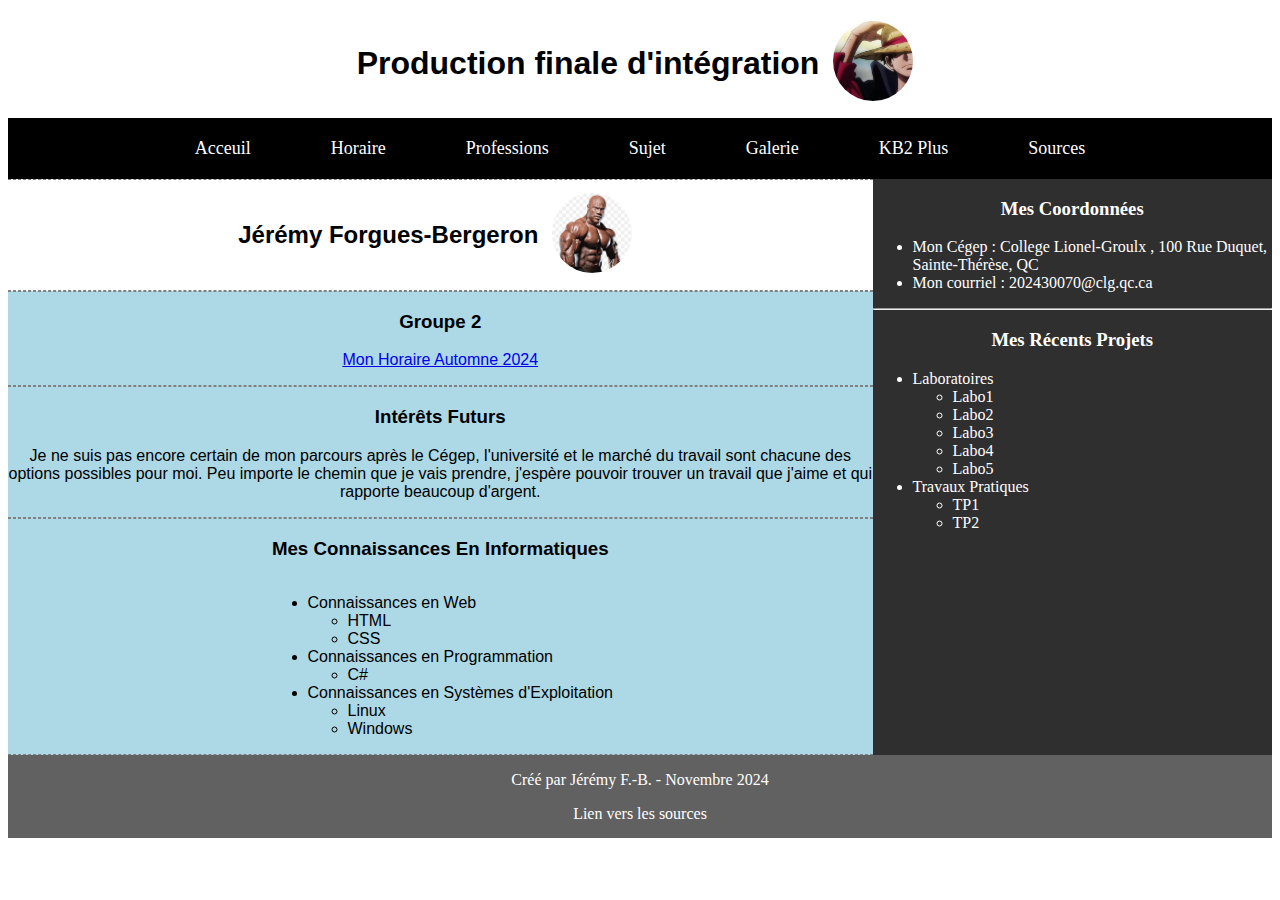
<file: index.html>
<!DOCTYPE html>
<html lang="fr">

<head>
    <meta charset="UTF-8">
    <meta name="viewport" content="width=device-width, initial-scale=1.0">
    <title>Accueil</title>
    <link rel="stylesheet" href="css/styles.css">
</head>

<body>
    <div id="grilleAside">
        <header>
            <table>
                <tr>
                    <td>
                        <h1>Production finale d'intégration</h1>
                    </td>
                    <td><span class="imageLuffy"></span></td>
                </tr>
            </table>
        </header>
        <nav>
            <div id="navBar">
                <div class="elementsNav"><a href="index.html" class="liens">Acceuil</a></div>
                <div class="elementsNav"><a href="horaire.html" class="liens">Horaire</a></div>
                <div class="elementsNav"><a href="professions.html" class="liens">Professions</a></div>
                <div class="elementsNav"><a href="sujet.html" class="liens">Sujet</a></div>
                <div class="elementsNav"><a href="galerie.html" class="liens">Galerie</a></div>
                <div class="elementsNav"><a href="kb2plus.html" class="liens">KB2 Plus</a></div>
                <div class="elementsNav"><a href="sources.html" class="liens">Sources</a></div>
            </div>
        </nav>
        <main class="lightblue">
            <article class="white">
                <table >
                    <tr>
                        <td>
                            <h2>Jérémy Forgues-Bergeron</h2>
                        </td>
                        <td><span id="imageBodybuilder"></span></td>
                    </tr>
                </table>
            </article>
            <article>
                <h3>Groupe 2</h3>
                <p><a href="horaire.html">Mon Horaire Automne 2024</a></p>
            </article>
            <article>
                <h3>Intérêts Futurs</h3>
                <p>Je ne suis pas encore certain de mon parcours après le Cégep, l'université et le marché du travail
                    sont chacune des options possibles pour moi. Peu importe le chemin que je vais prendre, j'espère
                    pouvoir trouver un travail que j'aime et qui rapporte beaucoup d'argent.</p>
            </article>
            <article>
                <h3>Mes Connaissances En Informatiques</h3>
                <div class="centrer">
                    <ul id="listeConnaissance">
                        <li>Connaissances en Web
                            <ul>
                                <li>HTML</li>
                                <li>CSS</li>
                            </ul>
                        </li>
                        <li>Connaissances en Programmation
                            <ul>
                                <li>C#</li>
                            </ul>
                        </li>
                        <li>Connaissances en Systèmes d'Exploitation
                            <ul>
                                <li>Linux</li>
                                <li>Windows</li>
                            </ul>
                        </li>
                    </ul>
                </div>
            </article>

        </main>
        <aside>
            <h3>Mes Coordonnées</h3>
            <ul>
                <li>Mon Cégep : <a href="https://clg.qc.ca/" class="liens" target="_blank">College Lionel-Groulx </a>, 100 Rue Duquet,
                    Sainte-Thérèse, QC</li>
                <li>Mon courriel : 202430070@clg.qc.ca</li>
            </ul>
            <hr>
            <h3>Mes Récents Projets</h3>
            <ul>
                <li>Laboratoires
                    <ul>
                        <li><a href="https://jeremyfb1.github.io/Labo1/labo1" class="liens" target="_blank">Labo1</a>
                        </li>
                        <li><a href="https://jeremyfb1.github.io/Labo2/" class="liens" target="_blank">Labo2</a></li>
                        <li><a href="https://jeremyfb1.github.io/Labo.3/" class="liens" target="_blank">Labo3</a></li>
                        <li><a href="https://jeremyfb1.github.io/Labo4/" class="liens" target="_blank">Labo4</a></li>
                        <li><a href="https://jeremyfb1.github.io/Labo5/" class="liens" target="_blank">Labo5</a></li>
                    </ul>
                </li>
                <li>Travaux Pratiques
                    <ul>
                        <li><a href="https://jeremyfb1.github.io/tp1/" class="liens" target="_blank">TP1</a></li>
                        <li><a href="https://jeremyfb1.github.io/tp2/kb2" class="liens" target="_blank">TP2</a></li>
                    </ul>
                </li>
            </ul>

        </aside>
        <footer>
            <p>Créé par Jérémy F.-B. - Novembre 2024</p>
            <a href="sources.html" class="liens">Lien vers les sources</a>
        </footer>
    </div>
</body>

</html>
</file>
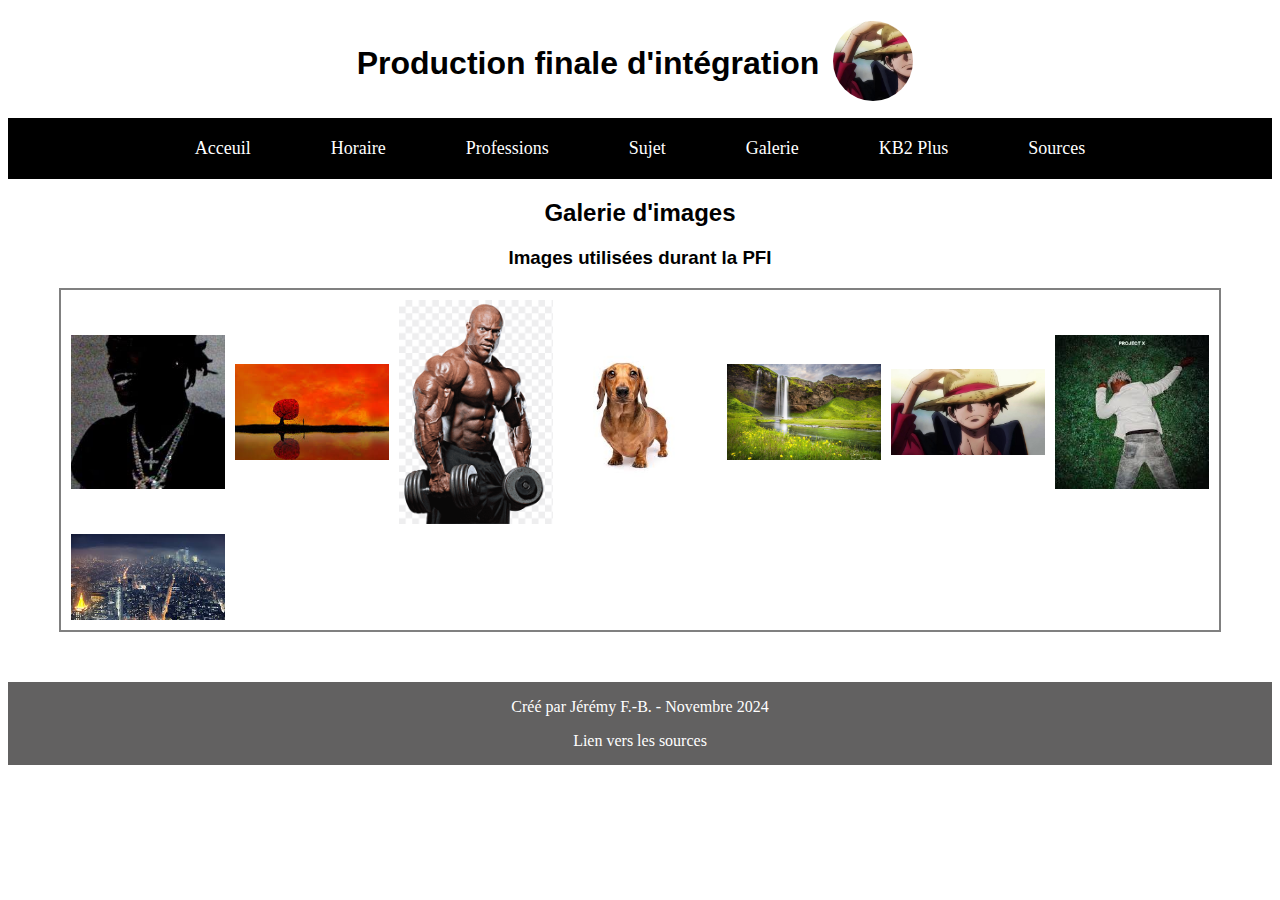
<file: galerie.html>
<!DOCTYPE html>
<html lang="fr">

<head>
    <meta charset="UTF-8">
    <meta name="viewport" content="width=device-width, initial-scale=1.0">
    <title>Galerie d'images</title>
    <link rel="stylesheet" href="css/styles.css">
</head>

<body>
    <div id="grille">
        <header>
            <table>
                <tr>
                    <td>
                        <h1>Production finale d'intégration</h1>
                    </td>
                    <td><span class="imageLuffy"></span></td>
                </tr>
            </table>
        </header>
        <nav>
            <div id="navBar">
                <div class="elementsNav"><a href="index.html" class="liens">Acceuil</a></div>
                <div class="elementsNav"><a href="horaire.html" class="liens">Horaire</a></div>
                <div class="elementsNav"><a href="professions.html" class="liens">Professions</a></div>
                <div class="elementsNav"><a href="sujet.html" class="liens">Sujet</a></div>
                <div class="elementsNav"><a href="galerie.html" class="liens">Galerie</a></div>
                <div class="elementsNav"><a href="kb2plus.html" class="liens">KB2 Plus</a></div>
                <div class="elementsNav"><a href="sources.html" class="liens">Sources</a></div>
            </div>
        </nav>
        <main>
            <h2>Galerie d'images</h2>
            <h3>Images utilisées durant la PFI</h3>
            <div class="gallery">
                <img src="images/AGreatChaos.jpg" alt="A Great Chaos" class="images">
                <img src="images/arbre.jpg" alt="image arbre" class="images">
                <img src="images/bodybuilder.png" alt="image bodoybuilder" class="images">
                <img src="images/chien.jpg" alt="image chien" class="images">
                <img src="images/chute.jpg" alt="image chute" class="images">
                <img src="images/luffy.jpg" alt="image luffy" class="images">
                <img src="images/ProjectX.jpg" alt="image projectX" class="images">
                <img src="images/skyline.jpg" alt="image skyline" class="images">

            </div>       
        </main>
        <footer>
            <p>Créé par Jérémy F.-B. - Novembre 2024</p>
            <a href="sources.html" class="liens">Lien vers les sources</a>
        </footer>
    </div>
</body>

</html>
</file>
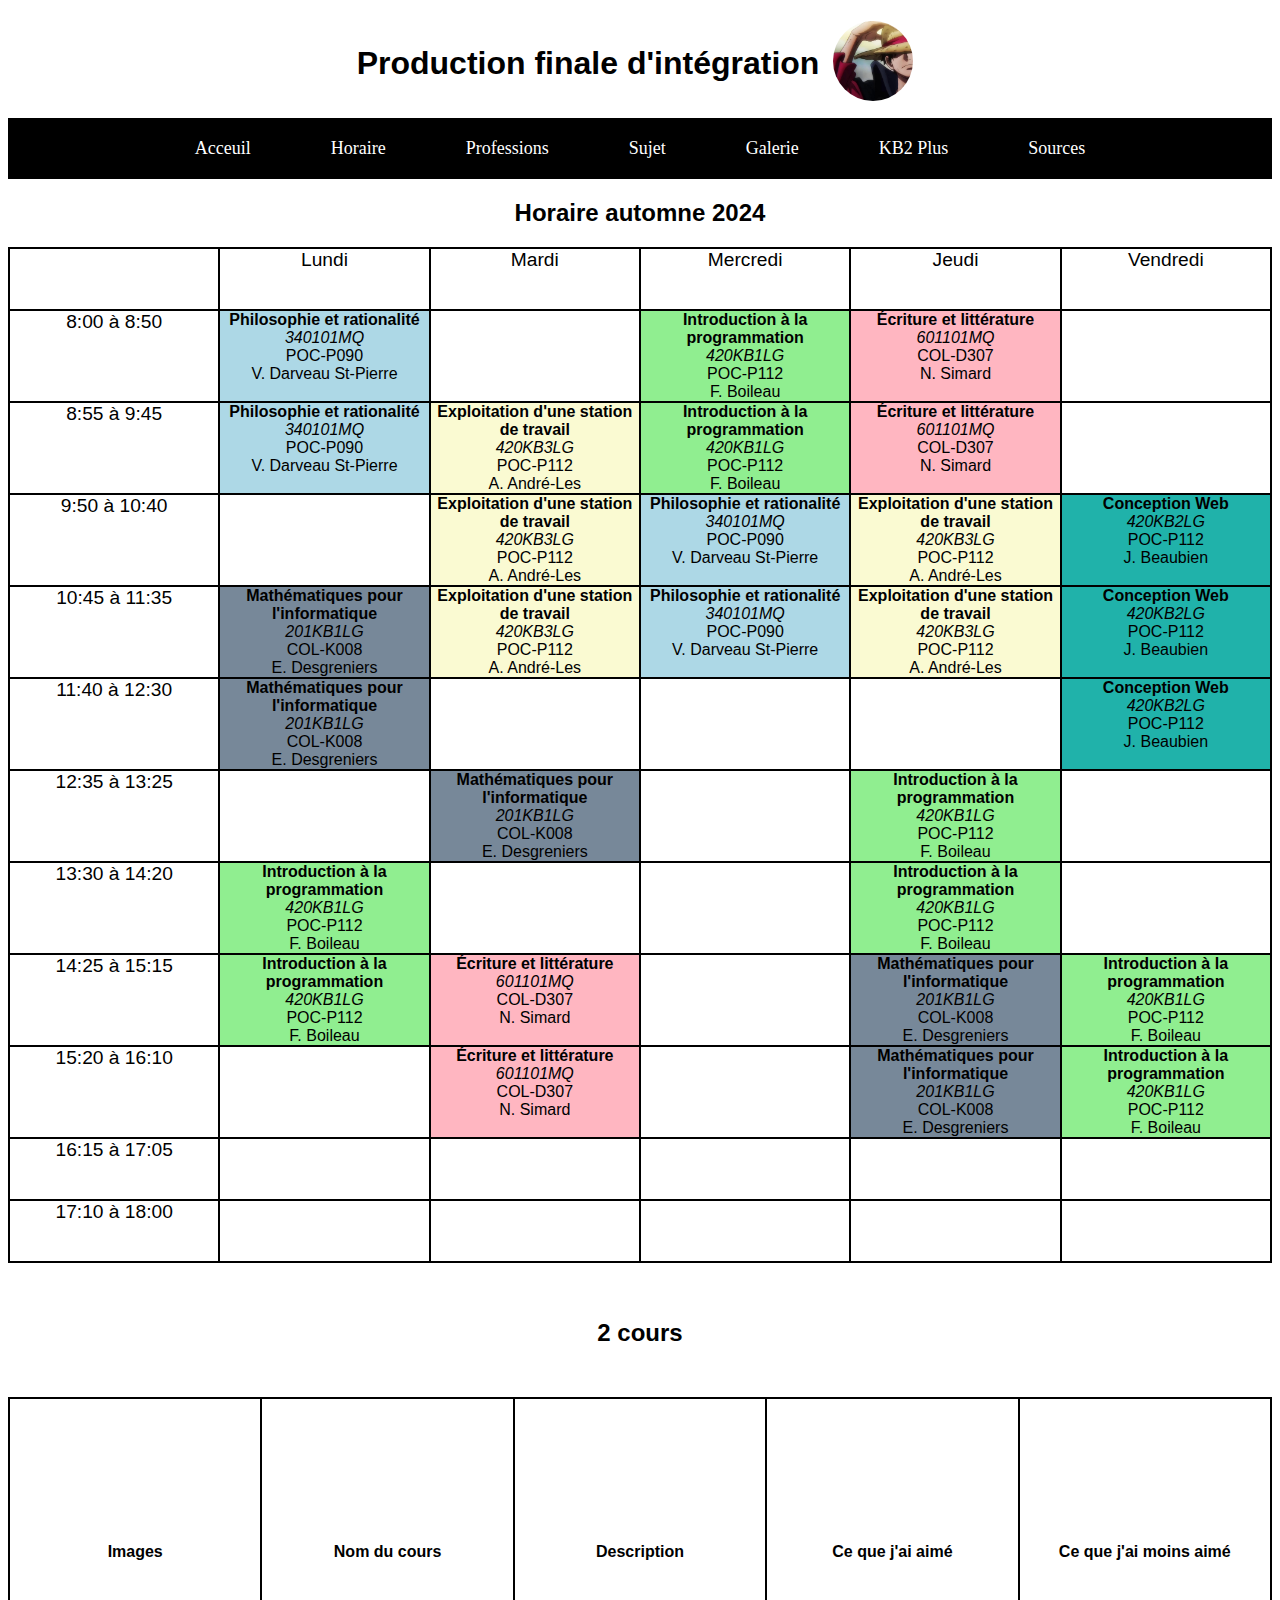
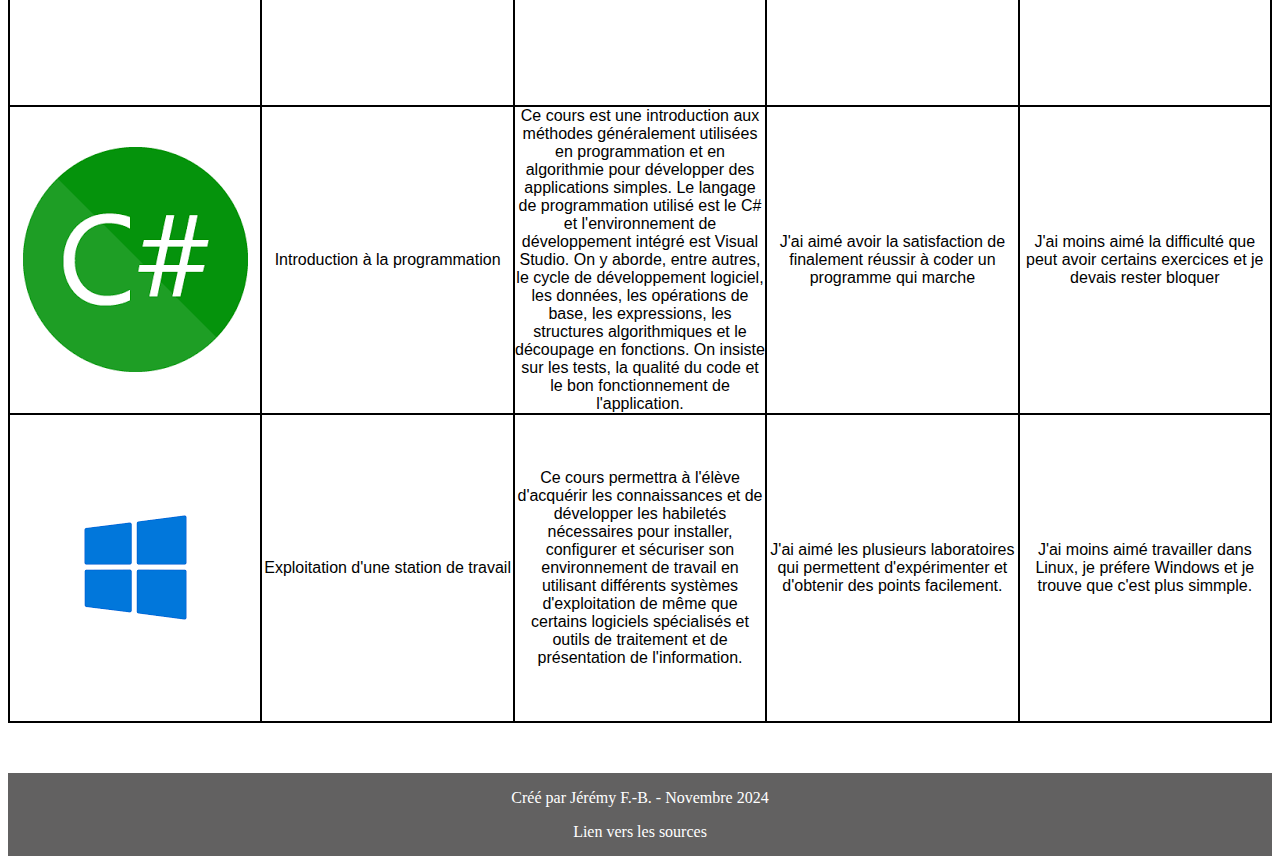
<file: horaire.html>
<!DOCTYPE html>
<html lang="fr">

<head>
    <meta charset="UTF-8">
    <meta name="viewport" content="width=device-width, initial-scale=1.0">
    <title>Horaire</title>
    <link rel="stylesheet" href="css/styles.css">
</head>

<body>
    <div id="grille">
        <header>
            <table>
                <tr>
                    <td><h1>Production finale d'intégration</h1></td>
                    <td><span class="imageLuffy"></span></td>
                </tr>
            </table>
        </header>
        <nav>
            <div id="navBar">
                <div class="elementsNav"><a href="index.html" class="liens">Acceuil</a></div>
                <div class="elementsNav"><a href="horaire.html" class="liens">Horaire</a></div>
                <div class="elementsNav"><a href="professions.html" class="liens">Professions</a></div>
                <div class="elementsNav"><a href="sujet.html" class="liens">Sujet</a></div>
                <div class="elementsNav"><a href="galerie.html" class="liens">Galerie</a></div>
                <div class="elementsNav"><a href="kb2plus.html" class="liens">KB2 Plus</a></div>
                <div class="elementsNav"><a href="sources.html" class="liens">Sources</a></div>
            </div>
        </nav>
        <main>
            <h2>Horaire automne 2024</h2>
            <div id="conteneurHoraire">
                <div ></div>
                <div class="jour">Lundi</div>
                <div  class="jour">Mardi</div>
                <div  class="jour">Mercredi</div>
                <div  class="jour">Jeudi</div>
                <div  class="jour">Vendredi</div>
                <div class="heure">8:00 à 8:50</div>
                <div class="philo">
                    <b>Philosophie et rationalité</b>
                    <br>
                    <i>340101MQ</i>
                    <br>
                    POC-P090
                    <br>
                    V. Darveau St-Pierre
                </div>
                <div ></div>
                <div class="prog">
                    <b>Introduction à la programmation</b>
                    <br>
                    <i>420KB1LG</i>
                    <br>
                    POC-P112
                    <br>
                    F. Boileau
                </div>
                <div class="francais">
                    <b>Écriture et littérature</b>
                    <br>
                    <i>601101MQ</i>
                    <br>
                    COL-D307
                    <br>
                    N. Simard
                </div>
                <div ></div>
                <div class="heure">8:55 à 9:45</div>
                <div class="philo">
                    <b>Philosophie et rationalité</b>
                    <br>
                    <i>340101MQ</i>
                    <br>
                    POC-P090
                    <br>
                    V. Darveau St-Pierre
                </div>
                <div class="exploitation">
                    <b>Exploitation d'une station de travail</b>
                    <br>
                    <i>420KB3LG</i>
                    <br>
                    POC-P112
                    <br>
                    A. André-Les
                </div>
                <div class="prog">
                    <b>Introduction à la programmation</b>
                    <br>
                    <i>420KB1LG</i>
                    <br>
                    POC-P112
                    <br>
                    F. Boileau
                </div>
                <div class="francais">
                    <b>Écriture et littérature</b>
                    <br>
                    <i>601101MQ</i>
                    <br>
                    COL-D307
                    <br>
                    N. Simard</div>
                <div ></div>
                <div class="heure">9:50 à 10:40</div>
                <div ></div>
                <div class="exploitation">
                    <b>Exploitation d'une station de travail</b>
                    <br>
                    <i>420KB3LG</i>
                    <br>
                    POC-P112
                    <br>
                    A. André-Les
                </div>
                <div class="philo">
                    <b>Philosophie et rationalité</b>
                    <br>
                    <i>340101MQ</i>
                    <br>
                    POC-P090
                    <br>
                    V. Darveau St-Pierre
                </div>
                <div class="exploitation">
                    <b>Exploitation d'une station de travail</b>
                    <br>
                    <i>420KB3LG</i>
                    <br>
                    POC-P112
                    <br>
                    A. André-Les
                </div>
                <div class="web">
                    <b>Conception Web</b>
                    <br>
                    <i>420KB2LG</i>
                    <br>
                    POC-P112
                    <br>
                    J. Beaubien
                </div>
                <div class="heure">10:45 à 11:35</div>
                <div class="maths">
                    <b>Mathématiques pour l'informatique</b>
                    <br>
                    <i>201KB1LG</i>
                    <br>
                    COL-K008
                    <br>
                    E. Desgreniers
                </div>
                <div class="exploitation">
                    <b>Exploitation d'une station de travail</b>
                    <br>
                    <i>420KB3LG</i>
                    <br>
                    POC-P112
                    <br>
                    A. André-Les
                </div>
                <div class="philo">
                    <b>Philosophie et rationalité</b>
                    <br>
                    <i>340101MQ</i>
                    <br>
                    POC-P090
                    <br>
                    V. Darveau St-Pierre
                </div>
                <div class="exploitation">
                    <b>Exploitation d'une station de travail</b>
                    <br>
                    <i>420KB3LG</i>
                    <br>
                    POC-P112
                    <br>
                    A. André-Les
                </div>
                <div class="web">
                    <b>Conception Web</b>
                    <br>
                    <i>420KB2LG</i>
                    <br>
                    POC-P112
                    <br>
                    J. Beaubien
                </div>
                <div class="heure">11:40 à 12:30</div>
                <div class="maths">
                    <b>Mathématiques pour l'informatique</b>
                    <br>
                    <i>201KB1LG</i>
                    <br>
                    COL-K008
                    <br>
                    E. Desgreniers
                </div>
                <div ></div>
                <div ></div>
                <div ></div>
                <div class="web">
                    <b>Conception Web</b>
                    <br>
                    <i>420KB2LG</i>
                    <br>
                    POC-P112
                    <br>
                    J. Beaubien
                </div>
                <div class="heure">12:35 à 13:25</div>
                <div ></div>
                <div class="maths">
                    <b>Mathématiques pour l'informatique</b>
                    <br>
                    <i>201KB1LG</i>
                    <br>
                    COL-K008
                    <br>
                    E. Desgreniers
                </div>
                <div ></div>
                <div class="prog">
                    <b>Introduction à la programmation</b>
                    <br>
                    <i>420KB1LG</i>
                    <br>
                    POC-P112
                    <br>
                    F. Boileau
                </div>
                <div ></div>
                <div class="heure">13:30 à 14:20</div>
                <div class="prog">
                    <b>Introduction à la programmation</b>
                    <br>
                    <i>420KB1LG</i>
                    <br>
                    POC-P112
                    <br>
                    F. Boileau
                </div>
                <div ></div>
                <div ></div>
                <div class="prog">   
                    <b>Introduction à la programmation</b>
                    <br>
                    <i>420KB1LG</i>
                    <br>
                    POC-P112
                    <br>
                    F. Boileau</div>
                <div ></div>
                <div class="heure">14:25 à 15:15</div>
                <div class="prog">
                    <b>Introduction à la programmation</b>
                    <br>
                    <i>420KB1LG</i>
                    <br>
                    POC-P112
                    <br>
                    F. Boileau
                </div>
                <div class="francais">
                    <b>Écriture et littérature</b>
                    <br>
                    <i>601101MQ</i>
                    <br>
                    COL-D307
                    <br>
                    N. Simard
                </div>
                <div ></div>
                <div class="maths">
                    <b>Mathématiques pour l'informatique</b>
                    <br>
                    <i>201KB1LG</i>
                    <br>
                    COL-K008
                    <br>
                    E. Desgreniers
                </div>
                <div class="prog">
                    <b>Introduction à la programmation</b>
                    <br>
                    <i>420KB1LG</i>
                    <br>
                    POC-P112
                    <br>
                    F. Boileau
                </div>
                <div class="heure">15:20 à 16:10</div>
                <div ></div>
                <div class="francais">
                    <b>Écriture et littérature</b>
                    <br>
                    <i>601101MQ</i>
                    <br>
                    COL-D307
                    <br>
                    N. Simard
                </div>
                <div ></div>
                <div class="maths">
                    <b>Mathématiques pour l'informatique</b>
                    <br>
                    <i>201KB1LG</i>
                    <br>
                    COL-K008
                    <br>
                    E. Desgreniers
                </div>
                <div class="prog">
                    <b>Introduction à la programmation</b>
                    <br>
                    <i>420KB1LG</i>
                    <br>
                    POC-P112
                    <br>
                    F. Boileau
                </div>
                <div class="heure">16:15 à 17:05</div>
                <div ></div>
                <div ></div>
                <div ></div>
                <div ></div>
                <div ></div>
                <div class="heure">17:10 à 18:00</div>
                <div ></div>
                <div ></div>
                <div ></div>
                <div ></div>
                <div ></div>

            
            
            </div>
            <br><br>
            <h2>2 cours</h2>

            <div class="grille2cours">
                <div><b>Images</b></div>
                <div><b>Nom du cours</b></div>
                <div><b>Description</b></div>
                <div><b>Ce que j'ai aimé</b></div>
                <div><b>Ce que j'ai moins aimé</b></div>
                <div><img src="images/csharp.png" alt="image csharp"></div>
                <div>Introduction à la programmation</div>
                <div>Ce cours est une introduction aux méthodes généralement utilisées en programmation
                    et en algorithmie pour développer des applications simples. Le langage de
                    programmation utilisé est le C# et l'environnement de développement intégré est
                    Visual Studio. On y aborde, entre autres, le cycle de développement logiciel, les
                    données, les opérations de base, les expressions, les structures algorithmiques et le
                    découpage en fonctions. On insiste sur les tests, la qualité du code et le bon
                    fonctionnement de l'application.</div>
                <div>J'ai aimé avoir la satisfaction de finalement réussir à coder un programme qui marche</div>
                <div>J'ai moins aimé la difficulté que peut avoir certains exercices et je devais rester bloquer</div>
                <div><img src="images/windows.png" alt="image windows"></div>
                <div>Exploitation d'une station de travail</div>
                <div>Ce cours permettra à l'élève d'acquérir les connaissances et de développer les habiletés nécessaires pour installer, configurer et sécuriser son environnement de travail en utilisant différents systèmes d'exploitation de même que certains logiciels spécialisés et outils de traitement et de présentation de l'information. </div>
                <div>J'ai aimé les plusieurs laboratoires qui permettent d'expérimenter et d'obtenir des points facilement.</div>
                <div>J'ai moins aimé travailler dans Linux, je préfere Windows et je trouve que c'est plus simmple.</div>
            </div>
        </main>
        <footer>
            <p>Créé par Jérémy F.-B. - Novembre 2024</p>
            <a href="sources.html" class="liens">Lien vers les sources</a>
        </footer>
    </div>
</body>

</html>
</file>
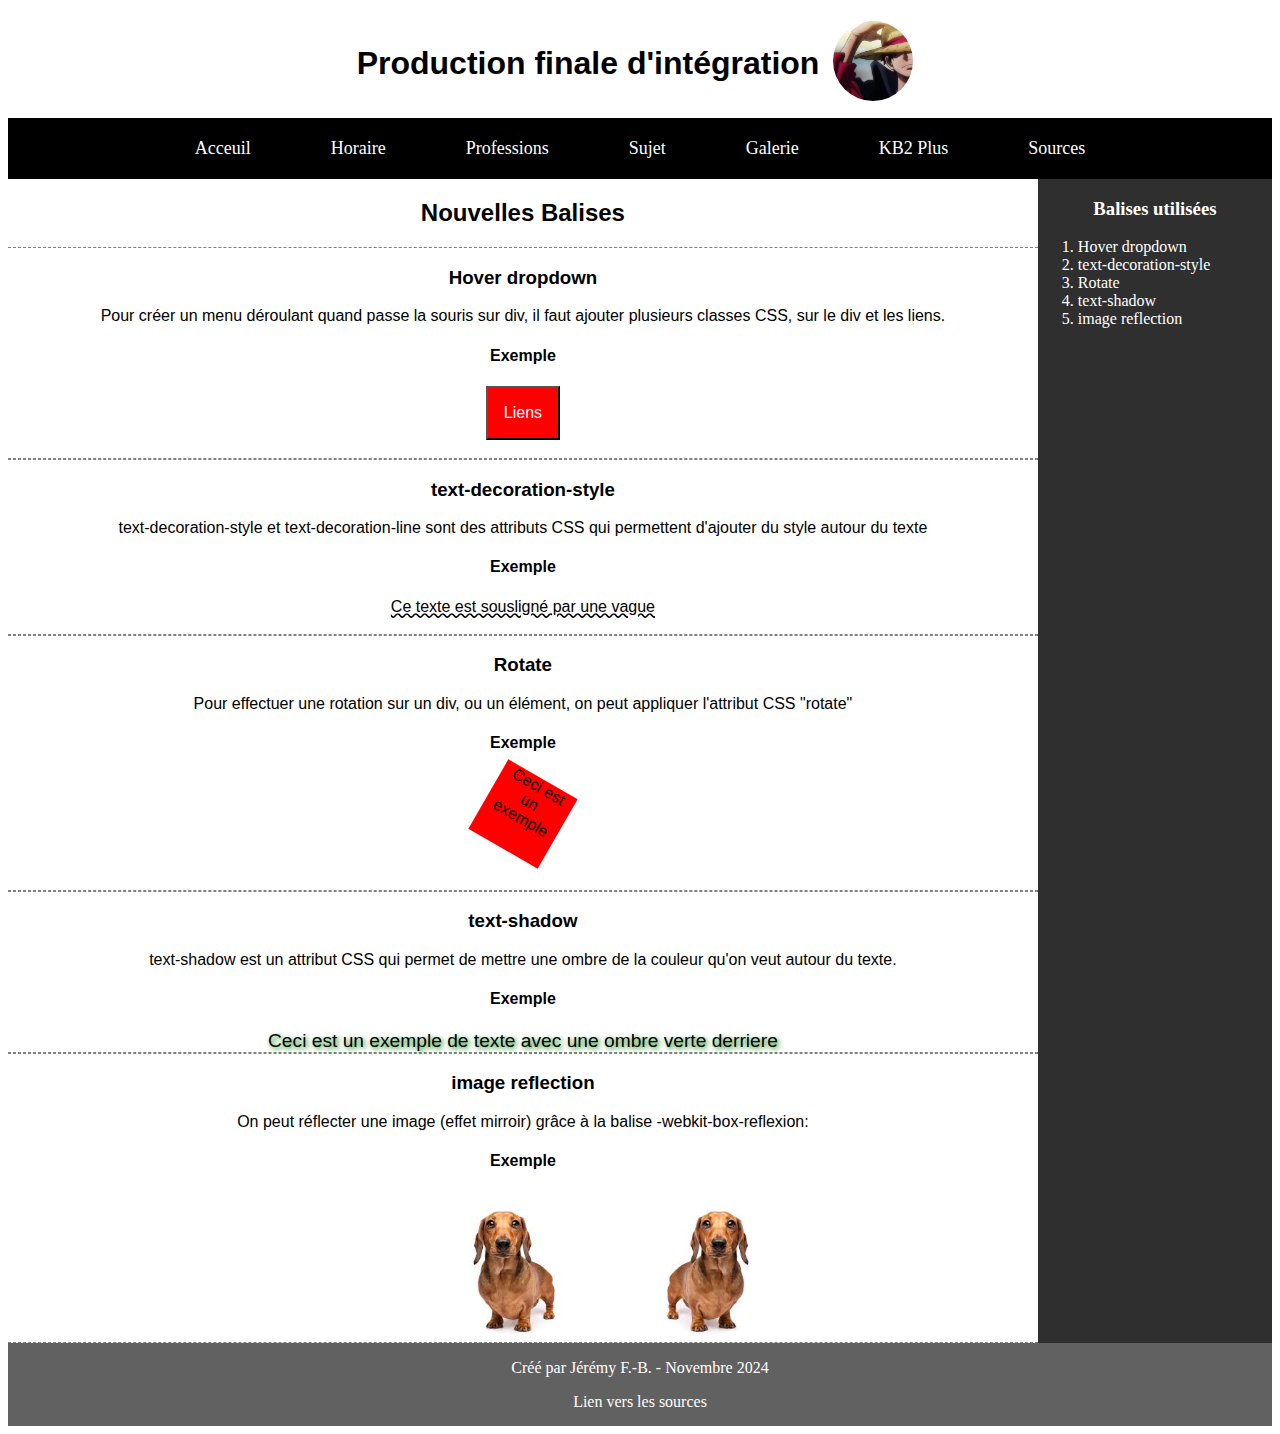
<file: kb2plus.html>
<!DOCTYPE html>
<html lang="fr">

<head>
    <meta charset="UTF-8">
    <meta name="viewport" content="width=device-width, initial-scale=1.0">
    <title>KB2 Plus</title>
    <link rel="stylesheet" href="css/styles.css">
</head>

<body>
    <div id="grilleAside">
        <header>
            <table>
                <tr>
                    <td><h1>Production finale d'intégration</h1></td>
                    <td><span class="imageLuffy"></span></td>
                </tr>
            </table>
        </header>
        <nav>
            <div id="navBar">
                <div class="elementsNav"><a href="index.html" class="liens">Acceuil</a></div>
                <div class="elementsNav"><a href="horaire.html" class="liens">Horaire</a></div>
                <div class="elementsNav"><a href="professions.html" class="liens">Professions</a></div>
                <div class="elementsNav"><a href="sujet.html" class="liens">Sujet</a></div>
                <div class="elementsNav"><a href="galerie.html" class="liens">Galerie</a></div>
                <div class="elementsNav"><a href="kb2plus.html" class="liens">KB2 Plus</a></div>
                <div class="elementsNav"><a href="sources.html" class="liens">Sources</a></div>
            </div>
        </nav>
        <main>
            <h2>Nouvelles Balises</h2>
            <article>
                <h3>Hover dropdown</h3>
                <p>Pour créer un menu déroulant quand passe la souris sur div, il faut ajouter plusieurs classes CSS, sur le div et les liens.</p>
                <h4>Exemple</h4>
                <div class="dropdown">
                    <button class="boutonDropdown">Liens</button>
                    <div class="dropdown-content">
                      <a href="index.html">Accueil</a>
                      <a href="horaire.html">Horaire</a>
                      <a href="professions.html">Professions</a>
                      <a href="sujet.html">Sujet</a>
                      <a href="galerie.html">Galerie</a>
                      <a href="sources.html">Sources</a>
                    </div>
                </div>
                <br><br>
            </article>
            <article>
                <h3>text-decoration-style</h3>
                <p>text-decoration-style et text-decoration-line sont des attributs CSS qui permettent d'ajouter du style autour du texte </p>
                <h4>Exemple</h4>
                <div class="text-decoration-style">Ce texte est sousligné par une vague</div>
                <br>
            </article>
            <article>
                <h3>Rotate</h3>
                <p>Pour effectuer une rotation sur un div, ou un élément, on peut appliquer l'attribut CSS "rotate"</p>
                <h4>Exemple</h4>
                <div id="rotate">Ceci est un exemple</div>
                <br><br>
            </article>
            <article>
                <h3>text-shadow</h3>
                <p>text-shadow est un attribut CSS qui permet de mettre une ombre de la couleur qu'on veut autour du texte.</p>
                <h4>Exemple</h4>
                <div id="text-shadow">Ceci est un exemple de texte avec une ombre verte derriere</div>
            </article>
            <article>
                <h3>image reflection</h3>
                <p>On peut réflecter une image (effet mirroir) grâce à la balise -webkit-box-reflexion:</p>
                <h4>Exemple</h4>
                <img src="images/chien.jpg" alt="image chien" id="box-reflection">
            </article>
        </main>
        <aside>
            <h3>Balises utilisées</h3>
            <ol>
                <li>Hover dropdown</li>
                <li>text-decoration-style</li>
                <li>Rotate</li>
                <li>text-shadow</li>
                <li>image reflection</li>
            </ol>
        </aside>
        <footer>
            <p>Créé par Jérémy F.-B. - Novembre 2024</p>
            <a href="sources.html" class="liens">Lien vers les sources</a>
        </footer>
    </div>
</body>

</html>
</file>
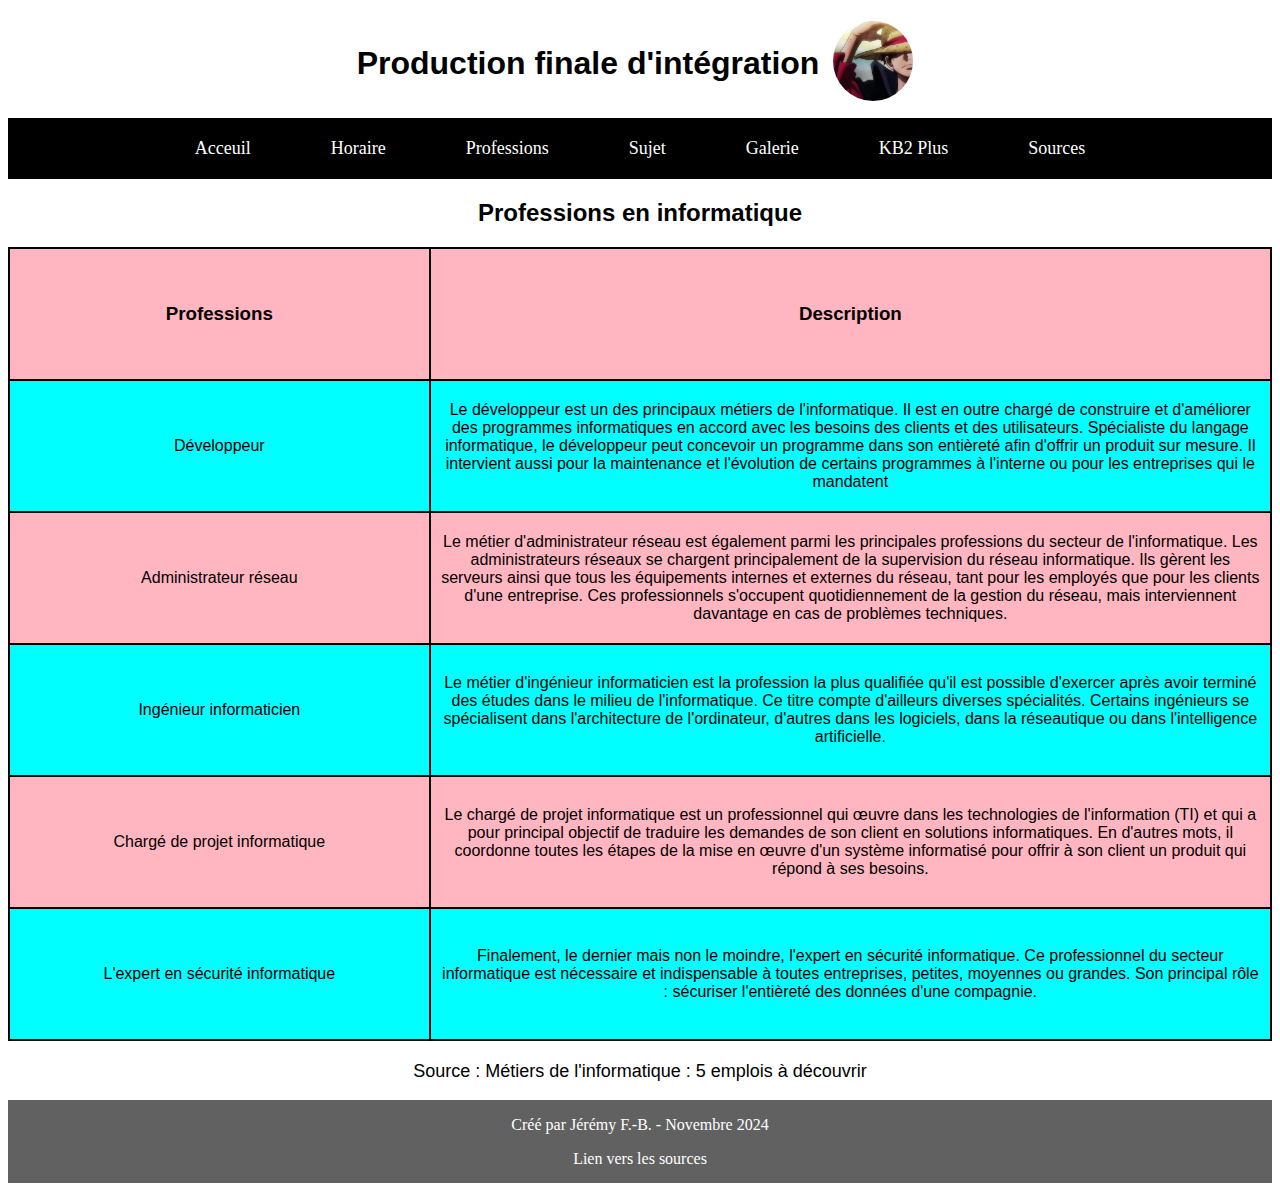
<file: professions.html>
<!DOCTYPE html>
<html lang="fr">

<head>
    <meta charset="UTF-8">
    <meta name="viewport" content="width=device-width, initial-scale=1.0">
    <title>Professions</title>
    <link rel="stylesheet" href="css/styles.css">
</head>

<body>
    <div id="grille">
        <header>
            <table>
                <tr>
                    <td><h1>Production finale d'intégration</h1></td>
                    <td><span class="imageLuffy"></span></td>
                </tr>
            </table>
        </header>
        <nav>
            <div id="navBar">
                <div class="elementsNav"><a href="index.html" class="liens">Acceuil</a></div>
                <div class="elementsNav"><a href="horaire.html" class="liens">Horaire</a></div>
                <div class="elementsNav"><a href="professions.html" class="liens">Professions</a></div>
                <div class="elementsNav"><a href="sujet.html" class="liens">Sujet</a></div>
                <div class="elementsNav"><a href="galerie.html" class="liens">Galerie</a></div>
                <div class="elementsNav"><a href="kb2plus.html" class="liens">KB2 Plus</a></div>
                <div class="elementsNav"><a href="sources.html" class="liens">Sources</a></div>
            </div>
        </nav>
        <main>
            <h2>Professions en informatique</h2>
            <div id="grilleProfessions">
                <div class="celluleProfession"><h3>Professions</h3></div>
                <div class="celluleProfession"><h3>Description</h3></div>
                <div class="celluleProfession">Développeur</div>
                <div class="celluleProfession">Le développeur est un des principaux métiers de l'informatique. Il est en outre chargé de construire et d'améliorer des programmes informatiques en accord avec les besoins des clients et des utilisateurs. Spécialiste du langage informatique, le développeur peut concevoir un programme dans son entièreté afin d'offrir un produit sur mesure. Il intervient aussi pour la maintenance et l'évolution de certains programmes à l'interne ou pour les entreprises qui le mandatent </div>
                <div class="celluleProfession">Administrateur réseau</div>
                <div class="celluleProfession">Le métier d'administrateur réseau est également parmi les principales professions du secteur de l'informatique. Les administrateurs réseaux se chargent principalement de la supervision du réseau informatique. Ils gèrent les serveurs ainsi que tous les équipements internes et externes du réseau, tant pour les employés que pour les clients d'une entreprise. Ces professionnels s'occupent quotidiennement de la gestion du réseau, mais interviennent davantage en cas de problèmes techniques.</div> 
                <div class="celluleProfession">Ingénieur informaticien</div>
                <div class="celluleProfession">Le métier d'ingénieur informaticien est la profession la plus qualifiée qu'il est possible d'exercer après avoir terminé des études dans le milieu de l'informatique. Ce titre compte d'ailleurs diverses spécialités. Certains ingénieurs se spécialisent dans l'architecture de l'ordinateur, d'autres dans les logiciels, dans la réseautique ou dans l'intelligence artificielle.</div>
                <div class="celluleProfession">Chargé de projet informatique</div>
                <div class="celluleProfession">Le chargé de projet informatique est un professionnel qui œuvre dans les technologies de l'information (TI) et qui a pour principal objectif de traduire les demandes de son client en solutions informatiques. En d'autres mots, il coordonne toutes les étapes de la mise en œuvre d'un système informatisé pour offrir à son client un produit qui répond à ses besoins.</div>
                <div class="celluleProfession">L'expert en sécurité informatique</div>
                <div class="celluleProfession">Finalement, le dernier mais non le moindre, l'expert en sécurité informatique. Ce professionnel du secteur informatique est nécessaire et indispensable à toutes entreprises, petites, moyennes ou grandes. Son principal rôle : sécuriser l'entièreté des données d'une compagnie.</div>
            </div>
            <p id="sourceProfession">
                Source : <a href="https://www.fed-group.ca/fed-it/conseils/principaux-metiers-secteur-informatique" target="_blank" class="lienProfession">Métiers de l'informatique : 5 emplois à découvrir</a>
            </p>
        </main>
        <footer>
            <p>Créé par Jérémy F.-B. - Novembre 2024</p>
            <a href="sources.html" class="liens">Lien vers les sources</a>
        </footer>
    </div>
</body>

</html>
</file>
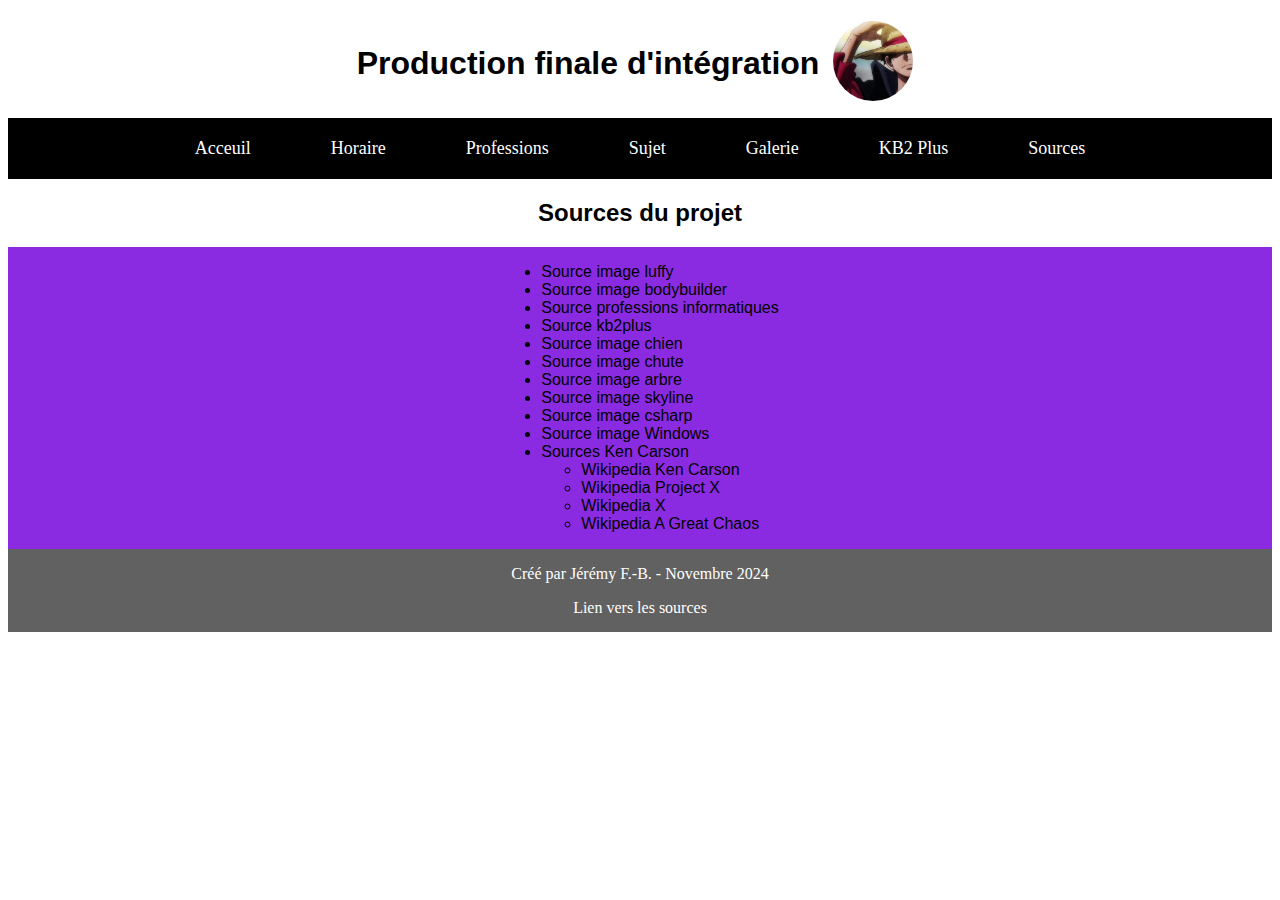
<file: sources.html>
<!DOCTYPE html>
<html lang="fr">

<head>
    <meta charset="UTF-8">
    <meta name="viewport" content="width=device-width, initial-scale=1.0">
    <title>Sources</title>
    <link rel="stylesheet" href="css/styles.css">
</head>

<body>
    <div id="grille">
        <header>
            <table>
                <tr>
                    <td>
                        <h1>Production finale d'intégration</h1>
                    </td>
                    <td><span class="imageLuffy"></span></td>
                </tr>
            </table>
        </header>
        <nav>
            <div id="navBar">
                <div class="elementsNav"><a href="index.html" class="liens">Acceuil</a></div>
                <div class="elementsNav"><a href="horaire.html" class="liens">Horaire</a></div>
                <div class="elementsNav"><a href="professions.html" class="liens">Professions</a></div>
                <div class="elementsNav"><a href="sujet.html" class="liens">Sujet</a></div>
                <div class="elementsNav"><a href="galerie.html" class="liens">Galerie</a></div>
                <div class="elementsNav"><a href="kb2plus.html" class="liens">KB2 Plus</a></div>
                <div class="elementsNav"><a href="sources.html" class="liens">Sources</a></div>
            </div>
        </nav>
        <main>
            <h2>Sources du projet</h2>
            <div id="div-sources">
                <ul id="liste-sources">
                    <li><a href="https://motionbgs.com/tag:one-piece/" class="sources" target="_blank">Source image
                            luffy </a></li>
                    <li><a href="https://www.pngegg.com/en/search?q=bodybuilder" class="sources" target="_blank">Source
                            image bodybuilder</a></li>
                    <li><a href="https://www.fed-group.ca/fed-it/conseils/principaux-metiers-secteur-informatique"
                            class="sources" target="_blank">Source professions informatiques</a></li>

                    <li><a href="https://www.w3schools.com/" class="sources" target="_blank">Source kb2plus</a></li>
                    <li><a href="https://www.mutleyssnaps.co.uk/classic-white-background-studio-pet-photography-central-scotland/"
                            class="sources" target="_blank">Source image chien</a></li>
                    <li><a href="https://www.istockphoto.com/photos/waterfall" class="sources" target="_blank">Source image chute</a></li>
                    <li><a href="https://www.shutterstock.com/fr/search/shutter-stock" class="sources" target="_blank">Source image arbre</a></li>
                    <li><a href="https://unsplash.com/fr/s/photos/night-skyline" class="sources" target="_blank">Source image skyline</a></li>
                    <li><a href="https://github.com/JessicaBarclay/awesome-csharp" class="sources" target="_blank">Source image csharp</a></li>
                    <li><a href="https://pixabay.com/fr/images/search/windows/" class="sources" target="_blank">Source image Windows</a></li>
                    <li class="sources">Sources Ken Carson
                        <ul>
                            <li><a href="https://en.wikipedia.org/wiki/Ken_Carson" class="sources"
                                    target="_blank">Wikipedia Ken Carson</a></li>
                            <li><a href="https://en.wikipedia.org/wiki/Project_X_(album)#:~:text=Project%20X%20is%20the%20debut,the%202012%20film%20Project%20X."
                                    class="sources" target="_blank">Wikipedia Project X</a></li>
                            <li><a href="https://en.wikipedia.org/wiki/X_(Ken_Carson_album)" class="sources"
                                    target="_blank">Wikipedia X</a></li>
                            <li><a href="https://en.wikipedia.org/wiki/A_Great_Chaos" class="sources"
                                    target="_blank">Wikipedia A Great Chaos</a></li>
                        </ul>
                    </li>
                </ul>
            </div>
        </main>
        <footer>
            <p>Créé par Jérémy F.-B. - Novembre 2024</p>
            <a href="sources.html" class="liens">Lien vers les sources</a>
        </footer>
    </div>
</body>

</html>
</file>
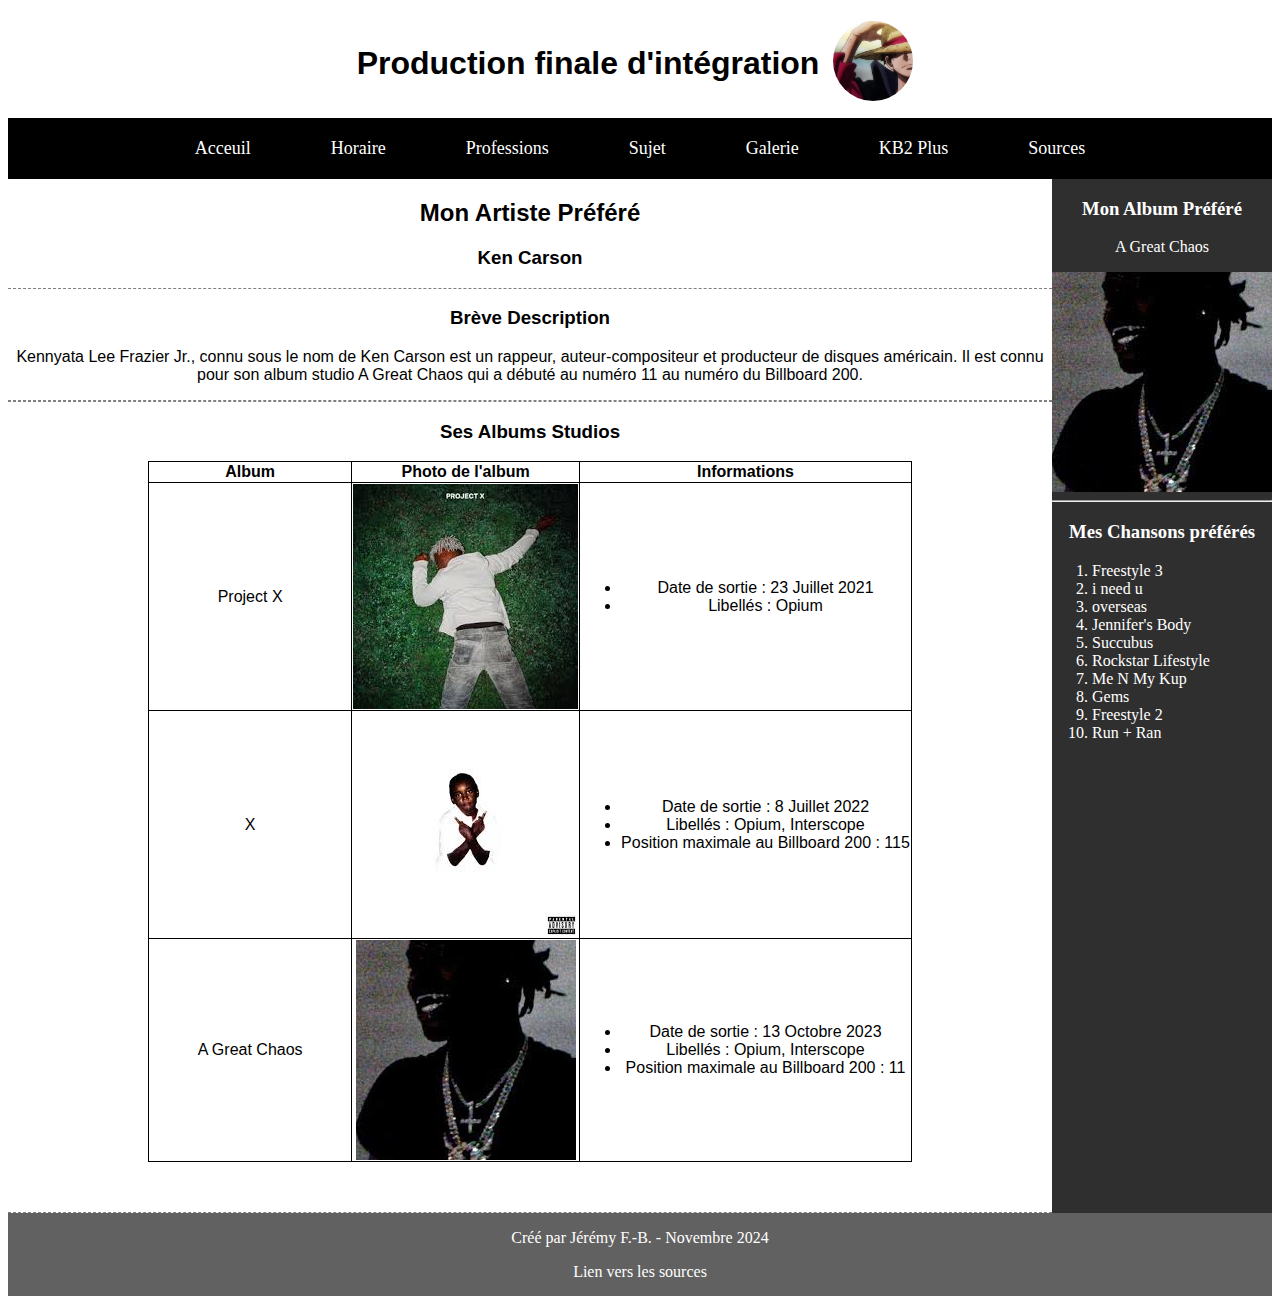
<file: sujet.html>
<!DOCTYPE html>
<html lang="fr">

<head>
    <meta charset="UTF-8">
    <meta name="viewport" content="width=device-width, initial-scale=1.0">
    <title>Sujet</title>
    <link rel="stylesheet" href="css/styles.css">
</head>

<body>
    <div id="grilleAside">
        <header>
            <table>
                <tr>
                    <td><h1>Production finale d'intégration</h1></td>
                    <td><span class="imageLuffy"></span></td>
                </tr>
            </table>
        </header>
        <nav>
            <div id="navBar">
                <div class="elementsNav"><a href="index.html" class="liens">Acceuil</a></div>
                <div class="elementsNav"><a href="horaire.html" class="liens">Horaire</a></div>
                <div class="elementsNav"><a href="professions.html" class="liens">Professions</a></div>
                <div class="elementsNav"><a href="sujet.html" class="liens">Sujet</a></div>
                <div class="elementsNav"><a href="galerie.html" class="liens">Galerie</a></div>
                <div class="elementsNav"><a href="kb2plus.html" class="liens">KB2 Plus</a></div>
                <div class="elementsNav"><a href="sources.html" class="liens">Sources</a></div>
            </div>
        </nav>
        <main>
            <h2>Mon Artiste Préféré</h2>
            <h3>Ken Carson</h3>
            <article>
                <h3>Brève Description</h3>
                <p>Kennyata Lee Frazier Jr., connu sous le nom de Ken Carson est un rappeur, auteur-compositeur et producteur de disques américain. Il est connu pour son album studio A Great Chaos qui a débuté au numéro 11 au numéro du Billboard 200.</p>
            </article>
            <article>
                <h3>Ses Albums Studios</h3>
                <table class="albumsKen">
                    <tr>
                        <th class="albumsKen">Album</th>
                        <th class="albumsKen">Photo de l'album</th>
                        <th class="albumsKen">Informations</th>
                    </tr>
                    <tr>
                        <td class="albumsKen">Project X</td>
                        <td class="albumsKen"><a href="https://en.wikipedia.org/wiki/Project_X_(album)" target="_blank"><img src="images/ProjectX.jpg" alt="image de lalbum Project X"></a></td>
                        <td class="albumsKen">
                            <ul>
                                <li>Date de sortie : 23 Juillet 2021</li>
                                <li>Libellés : Opium</li>
                            </ul>
                        </td>
                    </tr>
                    <tr>
                        <td class="albumsKen">X</td>
                        <td class="albumsKen"><a href="https://en.wikipedia.org/wiki/X_(Ken_Carson_album)" target="_blank"><img src="images/X.jpg" alt="image de l'album X"></a></td>
                        <td class="albumsKen">
                            <ul>
                                <li>Date de sortie : 8 Juillet 2022</li>
                                <li>Libellés : Opium, Interscope</li>
                                <li>Position maximale au Billboard 200 : 115</li>
                            </ul>
                        </td>
                    </tr>
                    <tr>
                        <td class="albumsKen">A Great Chaos</td>
                        <td class="albumsKen"><a href="https://en.wikipedia.org/wiki/A_Great_Chaos" target="_blank"><img src="images/AGreatChaos.jpg" alt="image de l'album X"></a></td>
                        <td class="albumsKen">
                            <ul>
                                <li>Date de sortie : 13 Octobre 2023</li>
                                <li>Libellés : Opium, Interscope</li>
                                <li>Position maximale au Billboard 200 : 11</li>
                            </ul>
                        </td>
                    </tr>
                </table>
            </article>
        </main>
        <aside>
            <h3>Mon Album Préféré</h3>
            <p class="centrer">A Great Chaos</p>
            <img src="images/AGreatChaos.jpg" alt="image de l'album A Great Chaos">
            <hr>
            <h3>Mes Chansons préférés</h3>
            <ol> 
                <li>Freestyle 3</li>
                <li>i need u</li>
                <li>overseas</li>
                <li>Jennifer's Body</li>
                <li>Succubus</li>
                <li>Rockstar Lifestyle</li>
                <li>Me N My Kup</li>
                <li>Gems</li>
                <li>Freestyle 2</li>
                <li>Run + Ran</li>
            </ol>

        </aside>
        <footer>
            <p>Créé par Jérémy F.-B. - Novembre 2024</p>
            <a href="sources.html" class="liens">Lien vers les sources</a>
        </footer>
    </div>
</body>

</html>
</file>
<file: css/styles.css>
#grille
{
    display: grid;
    grid-template-areas: 
    "header header header"
    "nav nav nav"
    "main main main"
    "main main main"
    "main main main"
    "footer footer footer"
    ;
}
#grilleAside
{
    display: grid;
    grid-template-areas: 
    "header header header header"
    "nav nav nav nav"
    "main main main aside"
    "main main main aside"
    "main main main aside"
    "footer footer footer footer"
    ;  
    
}
header
{
    grid-area: header;
    text-align: center;
    font-family: 'Franklin Gothic Medium', 'Arial Narrow', Arial, sans-serif;
}
nav
{
    grid-area: nav;
    background-color: black;
}
main
{
    grid-area: main;
    font-family: 'Segoe UI', Tahoma, Geneva, Verdana, sans-serif;
}
aside
{
    grid-area: aside;
    background-color: rgb(48, 47, 47) ;
    color: white;
    font-family: 'Times New Roman', Times, serif;
}
footer
{
    grid-area: footer;
    background-color: rgb(98, 97, 97);
    text-align: center;
    padding-bottom: 15px;
    color: white;
}
.elementsNav {
    display: inline-block;
    padding: 20px 40px 20px 40px;
    text-align: center;
    color: white;
    font-size: large;
    font-family: 'Gill Sans', 'Gill Sans MT', Calibri, 'Trebuchet MS', serif;
}
#navBar
{
    display: flex;
    justify-content: center;
    align-items: center;
}
a:hover {
    color: blue;
}
.liens {
    color: white;
    text-decoration: none;
}
.imageLuffy
{
    background-image: url("../images/luffy.jpg");
    width: 80px;
    height: 80px;
    margin: 10px;
    border-radius: 40px;
    background-size: cover;
    background-repeat: no-repeat;
    display: inline-block;
}

table
{
    margin: auto;
}
#conteneurHoraire
{
    display: grid;
    grid-template-columns: 1fr 1fr 1fr 1fr 1fr 1fr;
    border: 1px solid black;
}
#conteneurHoraire > *
{
    border: 1px solid black;
    text-align: center;
    min-height: 60px;
}
.jour
{
    font-size: larger;
    font-family: Impact, Haettenschweiler, 'Arial Narrow Bold', sans-serif;
}
.heure
{
    font-family: 'Lucida Sans', 'Lucida Sans Regular', 'Lucida Grande', 'Lucida Sans Unicode', Geneva, Verdana, sans-serif;
    font-size: larger;

}
.philo
{
    background-color: lightblue;
}
.maths
{
    background-color: lightslategray;
}
.prog
{
    background-color: lightgreen;
}
.exploitation
{
    background-color: lightgoldenrodyellow;
}
.francais
{
    background-color: lightpink;
}
.web
{
    background-color: lightseagreen;
}
#table2cours
{
    border: 1px solid black;
}
.grille2cours {
    display: grid;
    grid-template-columns: repeat(5, 1fr);
    grid-template-rows: repeat(3, 1fr);
    margin: auto;
    margin-top: 50px;
    margin-bottom: 50px;
    border: 1px solid black;
    border-collapse: collapse;

}

.grille2cours div {
    border: 1px solid black;
    border-collapse: collapse;
    display: flex;
    align-items: center;
    justify-content: center;
    text-align: center;
    min-height: 70px;
    min-width: 70px;
}

h2, h3
{
    text-align: center;
}
article
{
    text-align: center;
    border-bottom: 1px dashed grey;
    border-top: 1px dashed grey;
    border-collapse: collapse;
}
#listeConnaissance
{
    text-align: left;
    display: inline-block;
}
#imageBodybuilder
{
    background-image: url("../images/bodybuilder.png");
    width: 80px;
    height: 80px;
    margin: 10px;
    border-radius: 40px;
    background-size: cover;
    background-repeat: no-repeat;
    display: inline-block;
}
#lienHoraire
{
    color: black;
    text-decoration: none;
}
#grilleProfessions
{
    display: grid;
    grid-template-columns: 1fr 2fr;
    border: 1px solid #000000;
    margin: 20px auto;
    background-color: aqua;
    align-items: center;
    justify-content: center;
}
.celluleProfession
{   
    display: flex;
    justify-content: center;
    align-items: center;
    text-align: center;    
    border: 1px solid black;
    min-height: 110px;
    width: auto;
    padding: 10px;
}
.celluleProfession:nth-child(4n+1)
{
    background-color: lightpink;
}
.celluleProfession:nth-child(4n+2)
{
    background-color: lightpink
}
.lienProfession
{
    color: black;
    text-decoration: none;
}
#sourceProfession
{
    text-align: center;
    font-size: large;
    margin-top: 20px;
}
.centrer
{
    text-align: center;
}
img
{
    display: block;
    margin-left: auto ;
    margin-right: auto;
}
.albumsKen
{
    border: 1px solid black;
    border-collapse: collapse;
    min-width: 200px;
    margin-bottom: 50px;
}
.lightblue
{
    background-color: lightblue;
}
.white
{
    background-color: white;
}

.boutonDropdown {
    background-color: red;
    color: white;
    padding: 16px;
    font-size: 16px;
  }
  .dropdown {
    position: relative;
    display: inline-block;
  }
  
  .dropdown-content {
    display: none;
    position: absolute;
    background-color: #f1f1f1;
    min-width: 160px;
    box-shadow: 0px 8px 16px 0px rgba(0,0,0,0.2);
    z-index: 1;
  }

  .dropdown-content a {
    color: black;
    padding: 12px 16px;
    text-decoration: none;
    display: block;
  }

.dropdown:hover .dropdown-content {display: block;}

.text-decoration-style {
    text-decoration-line: underline;
    text-decoration-style: wavy;
  }
#rotate
{
    height: 80px;
    width: 80px;
    background-color: red;
    rotate: 30deg;
    margin: auto;
}
#text-shadow
{
    margin: auto;
    text-shadow: 2px 2px 5px green;
    font-size: larger;
}
#box-reflection
{
    max-height: 150px;
    -webkit-box-reflect: right;
    margin: auto;
}

  .gallery {
    display: grid;
    grid-template-columns: repeat(auto-fill, minmax(150px, 1fr));
    gap: 10px;
    padding: 10px;
    max-width: 90%;
    border: 2px solid grey;
    margin: auto;
    margin-bottom: 50px;
  }
  
  .gallery img {
    width: 100%;
    height: auto;
    display: inline-block;
    margin: auto;
  }
  #liste-sources
  {
    display: inline-block;
    text-align: left;
    
    
  }
  #div-sources
  {
    text-align: center;
    background-color: blueviolet;
  }
  .sources
  {
    text-decoration: none;
    color: black;
    font-family: Verdana, Geneva, Tahoma, sans-serif;
  }
  
@media screen and (width < 500px) {
    #navBar
    {
        flex-direction: column;
    }
    #box-reflection
    {
        max-width: 50px;
        max-height: 50px;
    }
    #conteneurHoraire {
        grid-template-columns: 1fr; 
    }

    .jour, .heure {
        grid-column: span 1; 
        font-size: 14px; 
    }

    #conteneurHoraire > * {
        min-height: 40px; 
    }
    #grilleProfessions
    {
        grid-template-columns: 1fr;
    }
    .grille2cours {
        grid-template-columns: 1fr;
        grid-template-rows: auto;
    }

}
</file>
